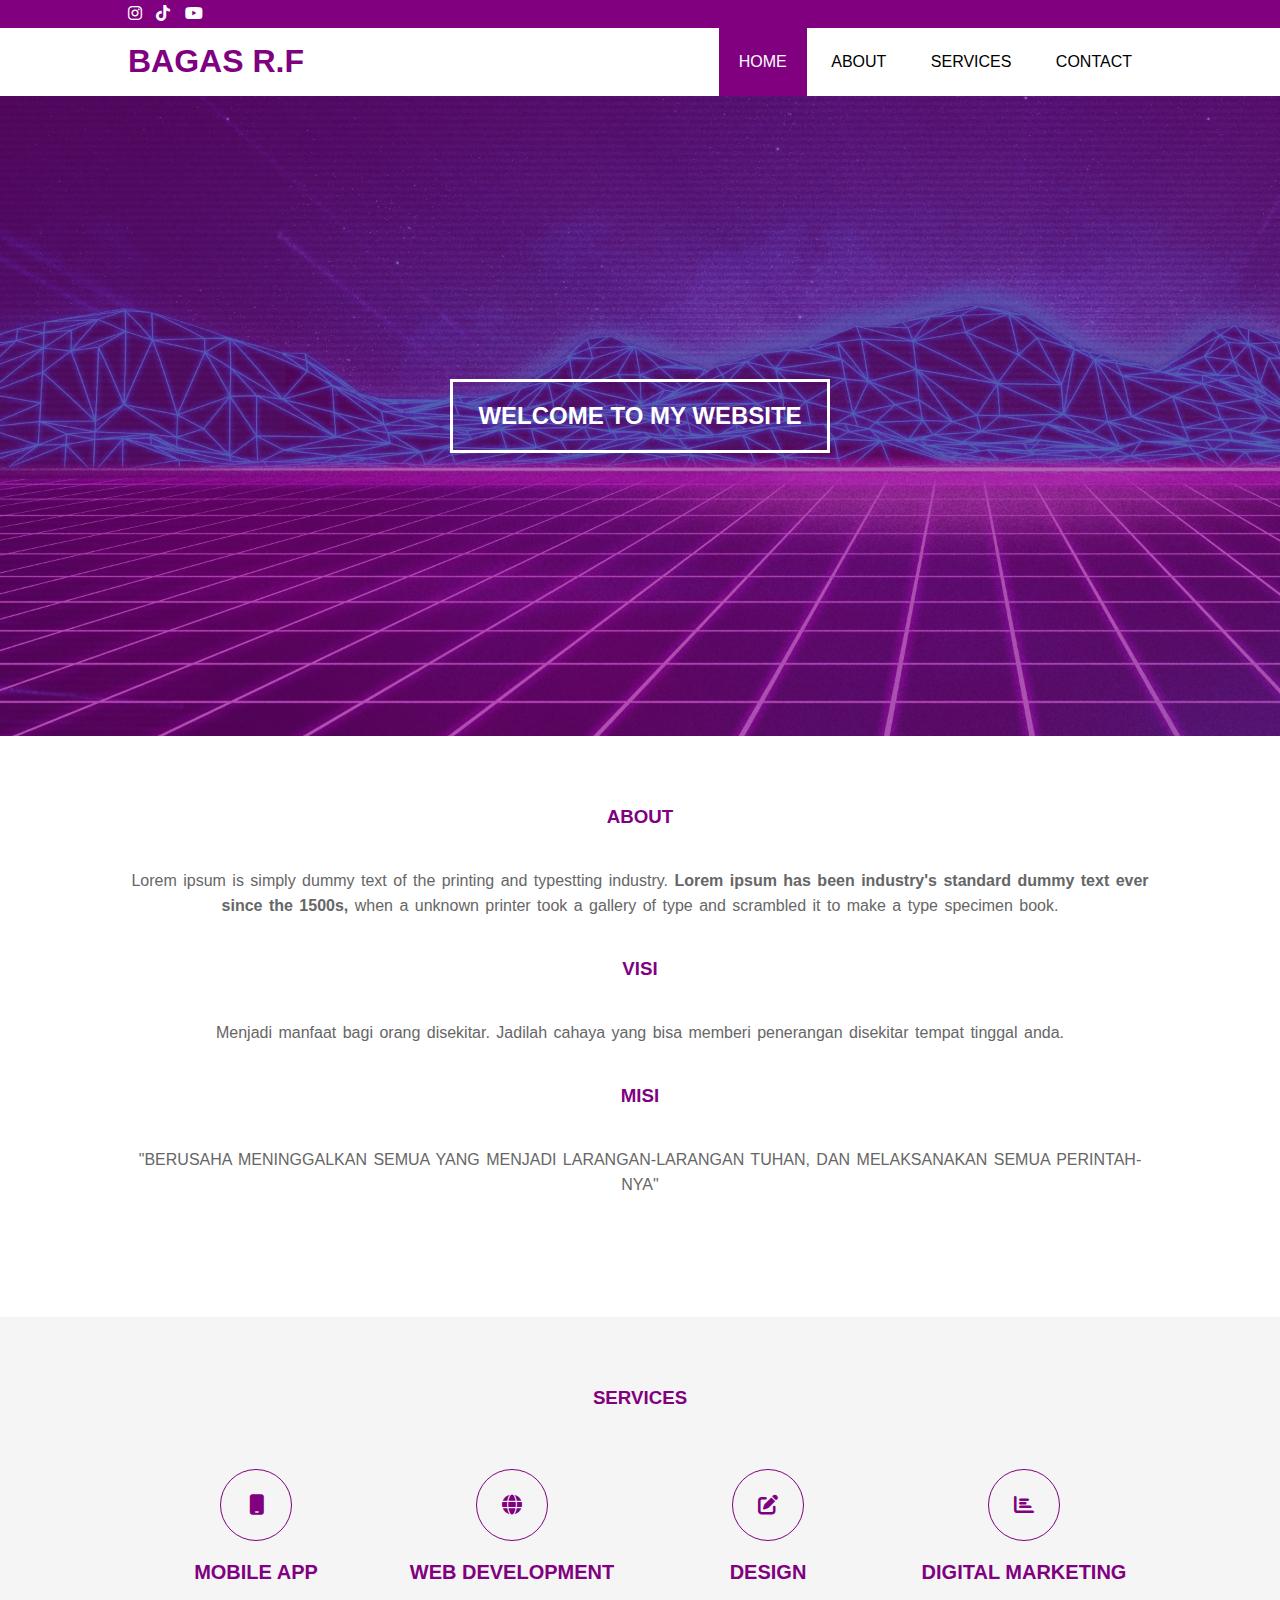
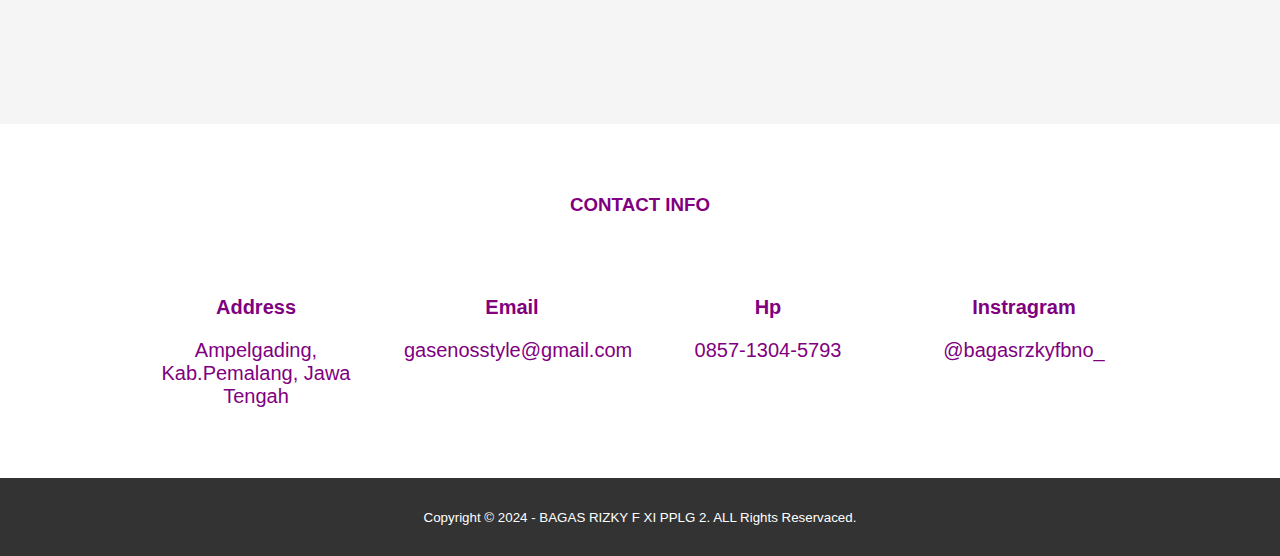
<file: index.html>
<!DOCTYPE html>
<html>
<head>
    <meta"cherset="utf-8">
    <meta name="viewport" content="width=device-width, intial-scale=1"> 
    <title>Bagas Rizky F</title>
    <link rel="stylesheet" type="text/css" href="css/style.css">
    <link rel="stylesheet" href="https://cdnjs.cloudflare.com/ajax/libs/font-awesome/6.6.0/css/all.min.css">
    <script src="https://cdn.jsdelivr.net/npm/jquery@3.7.1/dist/jquery.min.js"></script>
</head>
<body>
    <!--loader-->
    <div class="bg-loader">
        <div class="loader"></div>
    </div>

    <!-- header -->
     <div class="medsos">
        <div class="container">
            <ul>
                <li><a href="https://www.instragram.com/bagasrzkyfbno_?igsh=MTNwOXdxYzlwN3hnNg=="><i class="fa-brands fa-instagram"></i></a></li>
                <li><a href="https://www.tiktok.com/@fdy828_?_t=8oY66oCJlISc&_r=1"><i class="fa-brands fa-tiktok"></i></a></li>
                <li><a href="https://youtube.com/@BFYT-zy3nt"><i class="fa-brands fa-youtube"></i></a></li>
            </ul>
        </div>
     </div>
     <header>
        <div class="container">
        <h1><a href="index.html">BAGAS R.F</a></h1>
        <ul>
            <li class="active"><a href="index.html">HOME</a></li>
            <li><a href="about.html">ABOUT</a></li>
            <li><a href="services.html">SERVICES</a></li>
            <li><a href="contact.html">CONTACT</a></li>
        </ul>
        </div>
     </header>

     <!-- banner -->
      <section class="benner">
        <h2>WELCOME TO MY WEBSITE</h2>
      </section>

      <!--about-->
      <section class="about">
        <div class="container">
            <h3>ABOUT</h3>
            <p>
                Lorem ipsum is simply dummy text of the printing and typestting industry. <strong>Lorem ipsum has been
                industry's standard dummy text ever since the 1500s,</strong> when a unknown printer took a gallery of
                type and scrambled it to make a type specimen book.   
            </p>
            </p>
            <h3>VISI</h3>
            <p>
                Menjadi manfaat bagi orang disekitar.
                Jadilah cahaya yang bisa memberi penerangan disekitar tempat tinggal anda.
            </p>
            <h3>MISI</h3>
            <P>
                "BERUSAHA MENINGGALKAN SEMUA YANG MENJADI LARANGAN-LARANGAN
                 TUHAN, DAN MELAKSANAKAN SEMUA PERINTAH-NYA"
            </P>

        </div>
      </section>
      
      <!--services-->
      <section class="services">
        <div class="container">
            <h3>SERVICES</h3>
            <div class="box">
                <div class="col-4">
                    <div class="icon"><i class="fa-solid fa-mobile"></i></div>
                    <h4>MOBILE APP</h4>
                </div>
                <div class="col-4">
                    <div class="icon"><i class="fa-solid fa-globe"></i></div>
                    <h4>WEB DEVELOPMENT</h4>
                </div>
                <div class="col-4">
                    <div class="icon"><i class="fa-solid fa-edit"></i></div>
                    <h4>DESIGN</h4>
             </div>
             <div class="col-4">
                <div class="icon"><i class="fa-solid fa-chart-bar"></i></div>
                <h4>DIGITAL MARKETING</h4>
            </div>
           </div>
           </div>
    </section>

    <!--contact-->
    <section class="contact">
        <div class="container">
            <h3>CONTACT INFO</h3>
            <div class="box">
                <div class="col-4">
                    <h4>Address</h4>
                    <p>Ampelgading, Kab.Pemalang, Jawa Tengah</p>
                </div>
                <div class="col-4">
                         <h4>Email</h4>
                         <p>gasenosstyle@gmail.com</p>
                    </div>
                    <div class="col-4">
                        <h4>Hp</h4>
                        <p>0857-1304-5793</p>
                    </div>
                    <div class="col-4">
                        <h4>Instragram</h4>
                        <p>@bagasrzkyfbno_</p>
                    </div>    
                </div>
            </div>
        </div>    
    </section>

    <!--footer-->
    <footer>
        <div class="container">
            <small>Copyright &copy; 2024 - BAGAS RIZKY F XI PPLG 2. ALL Rights Reservaced.</small>
        </div>
    </footer>

    <script type="text/javascript">
    $(document).ready(function(){
        $(".bg-loader").hide();
    })
    </script>

</body>
</html>
</file>
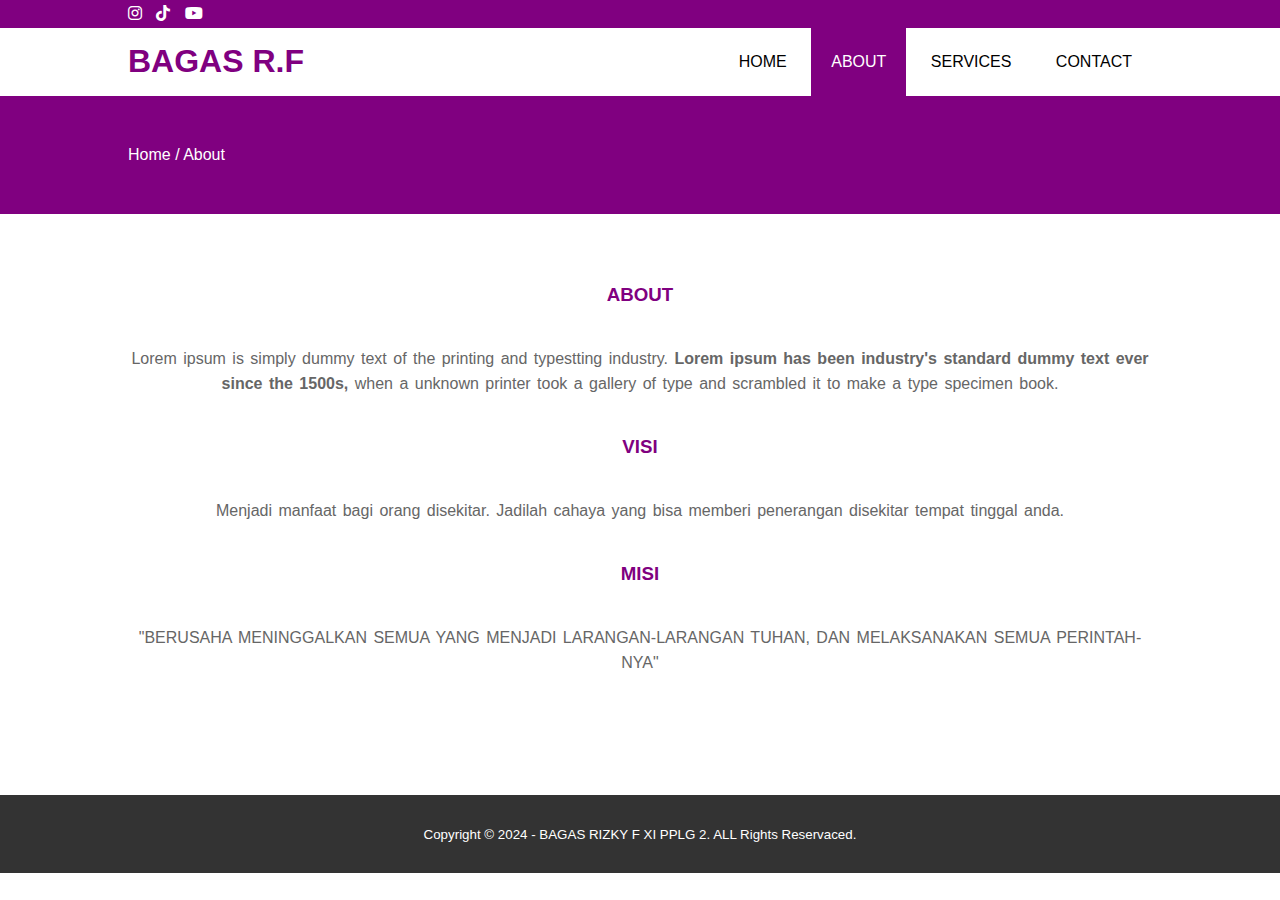
<file: about.html>
<!DOCTYPE html>
<html>
<head>
    <meta"cherset="utf-8">
    <meta name="viewport" content="width=device-width, intial-scale=1"> 
    <title>Bagas Rizky F</title>
    <link rel="stylesheet" type="text/css" href="css/style.css">
    <link rel="stylesheet" href="https://cdnjs.cloudflare.com/ajax/libs/font-awesome/6.6.0/css/all.min.css">
    <script src="https://cdn.jsdelivr.net/npm/jquery@3.7.1/dist/jquery.min.js"></script>
</head>
<body>
    <!--loader-->
    <div class="bg-loader">
        <div class="loader"></div>
    </div>

    <!-- header -->
     <div class="medsos">
        <div class="container">
            <ul>
                <li><a href="https://www.instragram.com/bagasrzkyfbno_?igsh=MTNwOXdxYzlwN3hnNg=="><i class="fa-brands fa-instagram"></i></a></li>
                <li><a href="https://www.tiktok.com/@fdy828_?_t=8oY66oCJlISc&_r=1"><i class="fa-brands fa-tiktok"></i></a></li>
                <li><a href="https://youtube.com/@bfyt-zy3Td9uUHNA5xCHb"><i class="fa-brands fa-youtube"></i></a></li>
            </ul>
        </div>
     </div>
     <header>
        <div class="container">
        <h1><a href="index.html">BAGAS R.F</a></h1>
        <ul>
            <li><a href="index.html">HOME</a></li>
            <li class="active"><a href="about.html">ABOUT</a></li>
            <li><a href="services.html">SERVICES</a></li>
            <li><a href="contact.html">CONTACT</a></li>
        </ul>
        </div>
     </header>
     <!--label-->
     <section class="label">
    <div class="container">
        <p>Home / About</p>
        </div>
        </section>

      <!--about-->
      <section class="about">
        <div class="container">
            <h3>ABOUT</h3>
            <p>
                Lorem ipsum is simply dummy text of the printing and typestting industry. <strong>Lorem ipsum has been
                industry's standard dummy text ever since the 1500s,</strong> when a unknown printer took a gallery of
                type and scrambled it to make a type specimen book.   
            </p>
            <h3>VISI</h3>
            <p>
                Menjadi manfaat bagi orang disekitar.
                Jadilah cahaya yang bisa memberi penerangan disekitar tempat tinggal anda.
            </p>
            <h3>MISI</h3>
            <P>
                "BERUSAHA MENINGGALKAN SEMUA YANG MENJADI LARANGAN-LARANGAN
                TUHAN, DAN MELAKSANAKAN SEMUA PERINTAH-NYA"
            </P>
        </div>
      </section>

    <!--footer-->
    <footer>
        <div class="container">
            <small>Copyright &copy; 2024 - BAGAS RIZKY F XI PPLG 2. ALL Rights Reservaced.</small>
        </div>
    </footer>

    <script type="text/javascript">
    $(document).ready(function(){
        $(".bg-loader").hide();
    })
    </script>

</body>
</html>
</file>
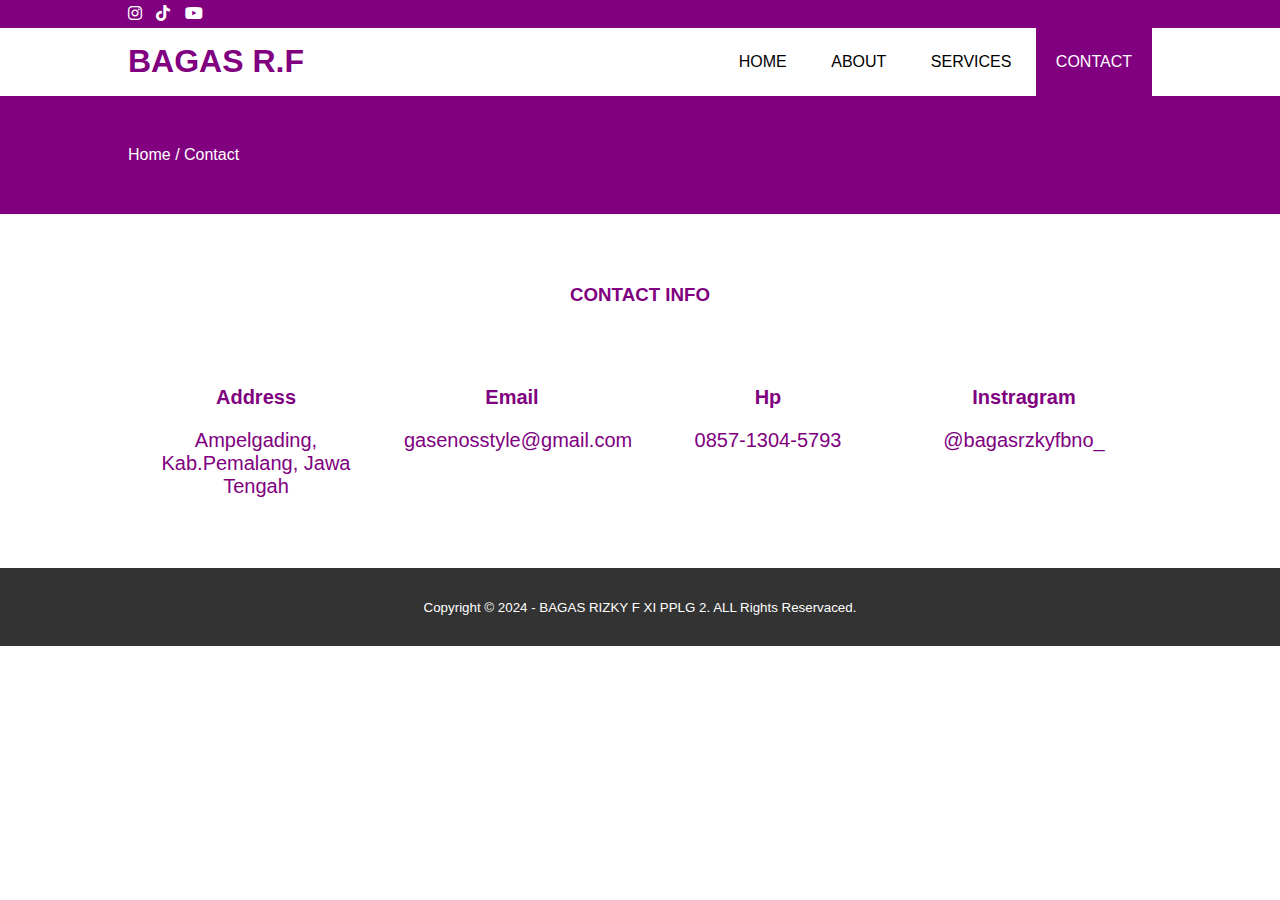
<file: contact.html>
<!DOCTYPE html>
<html>
<head>
    <meta"cherset="utf-8">
    <meta name="viewport" content="width=device-width, intial-scale=1"> 
    <title>Bagas Rizky F</title>
    <link rel="stylesheet" type="text/css" href="css/style.css">
    <link rel="stylesheet" href="https://cdnjs.cloudflare.com/ajax/libs/font-awesome/6.6.0/css/all.min.css">
    <script src="https://cdn.jsdelivr.net/npm/jquery@3.7.1/dist/jquery.min.js"></script>
</head>
<body>
    <!--loader-->
    <div class="bg-loader">
        <div class="loader"></div>
    </div>

    <!-- header -->
     <div class="medsos">
        <div class="container">
            <ul>
                <li><a href="https://www.instragram.com/bagasrzkyfbno_?igsh=MTNwOXdxYzlwN3hnNg=="><i class="fa-brands fa-instagram"></i></a></li>
                <li><a href="https://www.tiktok.com/@fdy828_?_t=8oY66oCJlISc&_r=1"><i class="fa-brands fa-tiktok"></i></a></li>
                <li><a href="https://youtube.com/@bfyt-zy3Td9uUHNA5xCHb"><i class="fa-brands fa-youtube"></i></a></li>
            </ul>
        </div>
     </div>
     <header>
        <div class="container">
        <h1><a href="index.html">BAGAS R.F</a></h1>
        <ul>
            <li><a href="index.html">HOME</a></li>
            <li><a href="about.html">ABOUT</a></li>
            <li><a href="services.html">SERVICES</a></li>
            <li class="active"><a href="contact.html">CONTACT</a></li>
        </ul>
        </div>
     </header>

      <!--label-->
      <section class="label">
        <div class="container">
            <p>Home / Contact</p>
            </div>
            </section>

      <!--contact-->
      <section class="contact">
        <div class="container">
            <h3>CONTACT INFO</h3>
            <div class="box">
                <div class="col-4">
                    <h4>Address</h4>
                    <p>Ampelgading, Kab.Pemalang, Jawa Tengah</p>
                </div>
                <div class="col-4">
                         <h4>Email</h4>
                         <p>gasenosstyle@gmail.com</p>
                    </div>
                    <div class="col-4">
                        <h4>Hp</h4>
                        <p>0857-1304-5793</p>
                    </div>
                    <div class="col-4">
                        <h4>Instragram</h4>
                        <p>@bagasrzkyfbno_</p>
                    </div>    
                </div>
            </div>
        </div>    
    </section>

    <!--footer-->
    <footer>
        <div class="container">
            <small>Copyright &copy; 2024 - BAGAS RIZKY F XI PPLG 2. ALL Rights Reservaced.</small>
        </div>
    </footer>

    <script type="text/javascript">
    $(document).ready(function(){
        $(".bg-loader").hide();
    })
    </script>

</body>
</html>
</file>
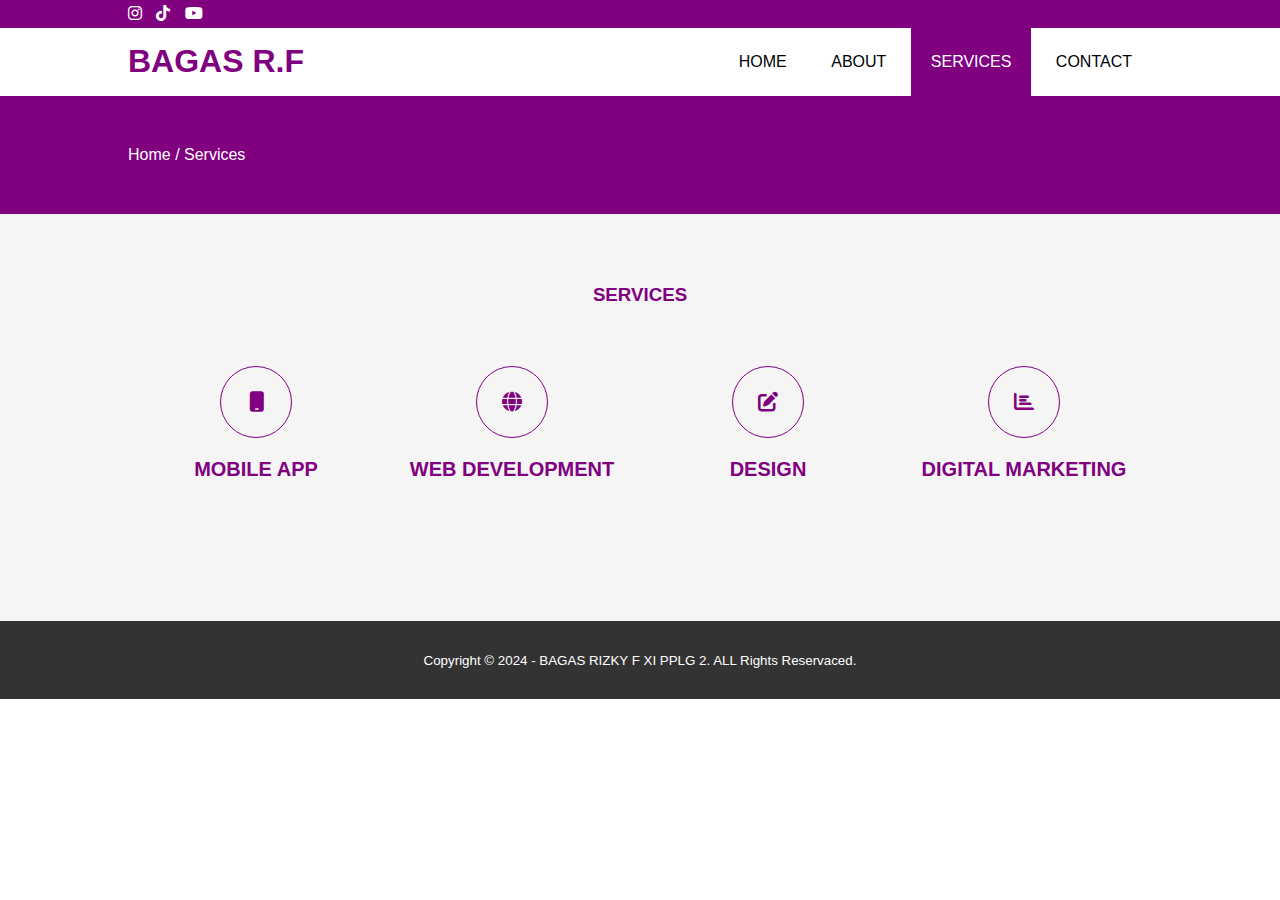
<file: services.html>
<!DOCTYPE html>
<html>
<head>
    <meta"cherset="utf-8">
    <meta name="viewport" content="width=device-width, intial-scale=1"> 
    <title>Bagas Rizky F</title>
    <link rel="stylesheet" type="text/css" href="css/style.css">
    <link rel="stylesheet" href="https://cdnjs.cloudflare.com/ajax/libs/font-awesome/6.6.0/css/all.min.css">
    <script src="https://cdn.jsdelivr.net/npm/jquery@3.7.1/dist/jquery.min.js"></script>
</head>
<body>
    <!--loader-->
    <div class="bg-loader">
        <div class="loader"></div>
    </div>

    <!-- header -->
     <div class="medsos">
        <div class="container">
            <ul>
                <li><a href="https://www.instragram.com/bagasrzkyfbno_?igsh=MTNwOXdxYzlwN3hnNg=="><i class="fa-brands fa-instagram"></i></a></li>
                <li><a href="https://www.tiktok.com/@fdy828_?_t=8oY66oCJlISc&_r=1"><i class="fa-brands fa-tiktok"></i></a></li>
                <li><a href="https://youtube.com/@bfyt-zy3Td9uUHNA5xCHb"><i class="fa-brands fa-youtube"></i></a></li>
            </ul>
        </div>
     </div>
     <header>
        <div class="container">
        <h1><a href="index.html">BAGAS R.F</a></h1>
        <ul>
            <li><a href="index.html">HOME</a></li>
            <li><a href="about.html">ABOUT</a></li>
            <li class="active"><a href="services.html">SERVICES</a></li>
            <li><a href="contact.html">CONTACT</a></li>
        </ul>
        </div>
     </header>

      <!--label-->
      <section class="label">
        <div class="container">
            <p>Home / Services</p>
            </div>
            </section>

       <!--services-->
       <section class="services">
        <div class="container">
            <h3>SERVICES</h3>
            <div class="box">
                <div class="col-4">
                    <div class="icon"><i class="fa-solid fa-mobile"></i></div>
                    <h4>MOBILE APP</h4>
                </div>
                <div class="col-4">
                    <div class="icon"><i class="fa-solid fa-globe"></i></div>
                    <h4>WEB DEVELOPMENT</h4>
                </div>
                <div class="col-4">
                    <div class="icon"><i class="fa-solid fa-edit"></i></div>
                    <h4>DESIGN</h4>
             </div>
             <div class="col-4">
                <div class="icon"><i class="fa-solid fa-chart-bar"></i></div>
                <h4>DIGITAL MARKETING</h4>
            </div>
           </div>
           </div>
    </section>

    <!--footer-->
    <footer>
        <div class="container">
            <small>Copyright &copy; 2024 - BAGAS RIZKY F XI PPLG 2. ALL Rights Reservaced.</small>
        </div>
    </footer>

    <script type="text/javascript">
    $(document).ready(function(){
        $(".bg-loader").hide();
    })
    </script>

</body>
</html>
</file>
<file: css/style.css>
*{
    padding: 0;
    margin: 0;
    font-family: sans-serif;
}
a {
    color: inherit;
    text-decoration: none;
}
.medsos {
    padding: 5px 0;
    background-color: purple;
}
.medsos ul li {
    display: inline-block;
    color: white;
    margin-right: 10px;
}
.container{
    width: 80%;
    margin: 0 auto;
}
.container:after{
    content: '';
    display: block;
    clear: both;
}
header h1{
    float: left;
    padding: 15px 0;
    color: purple;
}
header ul{
    float: right;
}
header ul li{
    display: inline-block;
}
header ul li a{
    padding: 25px 20px;
    display: inline-block;
}
header ul li a:hover{
    background-color: purple;
    color: white;
}
.active{
    background-color: purple;
    color: white;
}
.benner{
    height: 60vh;
    background-image: url('../img/benner.jpg');
    background-size: cover;
    position: relative;
    display: flex;
    justify-content: center;
    align-items: center;
}
.benner:after{
    content: '';
    display: block;
    position: absolute;
    top: 0;
    left: 0;
    right: 0;
    bottom: 0;
    background-color: rgb(128, 0, 128, .6);
}
.benner h2{
    color: white;
    z-index: 1;
    padding: 20px 25px;
    border: 3px solid white;
}
section{
    padding: 50px 0;
}
section h3{
    text-align: center;
    padding: 20px 0;
    color: purple;
    margin-bottom: 20px;
}
.about,
.services{
    padding-bottom: 100px;
}
.about p{
    color: #666;
    word-spacing: 2px;
    line-height: 25px;
    margin-bottom: 20px;
    text-align: center;
}
.services {
    background-color: whitesmoke;
}
.box{
    color: purple;
    
}
.box:after{
    content: '';
    display: block;
    clear: both;
}
.box .col-4{
    width: 25%;
    padding: 20px;
    box-sizing: border-box;
    float: left;
    text-align: center;
    font-size: 20px;
}
.icon{
    width: 70px;
    height: 70px;
    border-radius: 50%;
    border: 1px solid, ;
    text-align: center;
    line-height: 70px;
    margin:  auto;
}
.box .col-4 h4{
    margin: 20px 0;
}
footer{
    padding: 30px 0;
    background-color: #333;
    color: white;
    text-align: center;
}
.bg-loader{
    background-color: white;
    position: fixed;
    top: 0;
    left: 0;
    right: 0;
    bottom: 0;
    z-index: 9999;
    display: flex;
    justify-content: center;
    align-items: center;
}
.bg-loader .loader{
    width: 100px;
    height: 100px;
    border: 3px solid white;
    border-radius: 50%;
    border-top-color: purple;
    border-right-color: purple;
    border-bottom-color: purple;
    animation: puterin .5s linear infinite;
}
.label{
    background-color: purple;
    color: white;
}
@keyframes puterin{
    100%{
        transform: rotate(360deg);
    }
} 
@media screen and (max-width: 768px){
    .container{
        width: 90%;
    }
    header h1{
        text-align: center;
        float: none;
    }
    header ul{
        text-align: center;
        float: none;
    }
    .box .col-4{
        width: 100p%;
        float: none;
        margin-bottom: 20px;
    }
}
</file>
